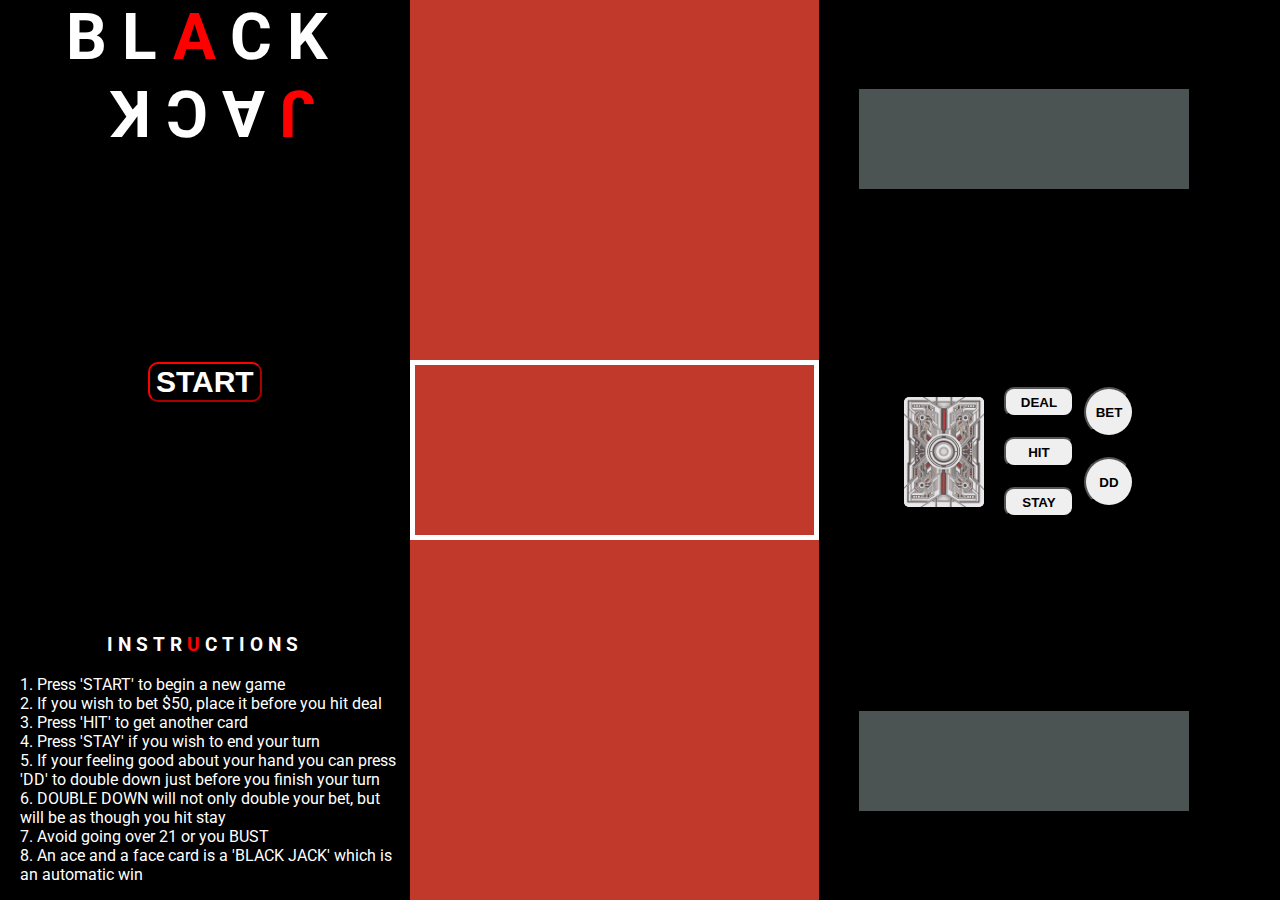
<file: projects/blackjack.html>
<!DOCTYPE html>
<html>
  <head>
    <meta charset="utf-8">
    <title>Black Jack</title>
    <script   src="https://code.jquery.com/jquery-3.1.0.min.js"   integrity="sha256-cCueBR6CsyA4/9szpPfrX3s49M9vUU5BgtiJj06wt/s="   crossorigin="anonymous"></script>
    <link href="https://fonts.googleapis.com/css?family=Roboto" rel="stylesheet">
    <link rel="stylesheet" href="../css/blackjack.css" media="screen" title="no title" charset="utf-8">
    <script src="../js/minified/blackjack.min.js" charset="utf-8"></script>
    <!--Favicon-->
	  <link rel="icon" href="../img/faviconBJ.png" type="image/png" sizes="16x16">
  </head>
  <body>

    <div class="wrapper">

      <div class='section'>

        <div>

          <h1>BL<span>A</span>CK</h1>
          <h1 id="jack"><span>J</span>ACK</h1>

        </div>

        <div>

          <button id="start-button">START</button>

        </div>

        <div>

          <h3>INSTR<span>U</span>CTIONS</h3>

          <p>
            1. Press 'START' to begin a new game <br>2. If you wish to bet  $50, place it before you hit deal
            <br>3. Press 'HIT' to get another card <br>4. Press 'STAY' if you wish to end your turn
            <br>5. If your feeling good about your hand you can press 'DD' to double down just before you
            finish your turn <br>6. DOUBLE DOWN will not only double your bet, but will be as though you hit stay
            <br>7. Avoid going over 21 or you BUST <br>8. An ace and a face card is a 'BLACK JACK' which is an automatic win
          </p>

        </div>

      </div>

      <div class="wrapperTwo">

        <div class='section'>

          <div id='dealer-hand'>

          </div>

          <div id='game-feedback'>

            <!-- <span>WELCOME TO THE GAME OF BLACK JACK</span> -->

          </div>

          <div id='player-hand'>

          </div>

        </div>

        <div class='section'>

            <div id="game-display">

              <!-- <span>GAME DISPLAY</span> -->

            </div>

            <div id="game-controls">

              <div id="deck">
                <div class="deck-card" style='z-index: 1'><img class='deck-card' src="../img/cardback.jpg" alt="card back" /></div>
                <div id="deal-card" class="deck-card" style='z-index: 2'><img class='deck-card' src="../img/cardback.jpg" alt="card back" /></div>
              </div>

              <div id='play-buttons'>

                <button id="deal" type="button">DEAL</button>
                <button id="hit" type="button">HIT</button>
                <button id="stay" type="button">STAY</button>

              </div>

              <div id="bet-buttons">

                <button id="bet" type="button">BET</button>
                <button id="dd" type="button">DD</button>

              </div>

            </div>

            <div id="bank-display">

              <!-- <span>BANK DISPLAY</span> -->

            </div>

          </div>

        </div>

    </div>

  </body>
</html>
</file>
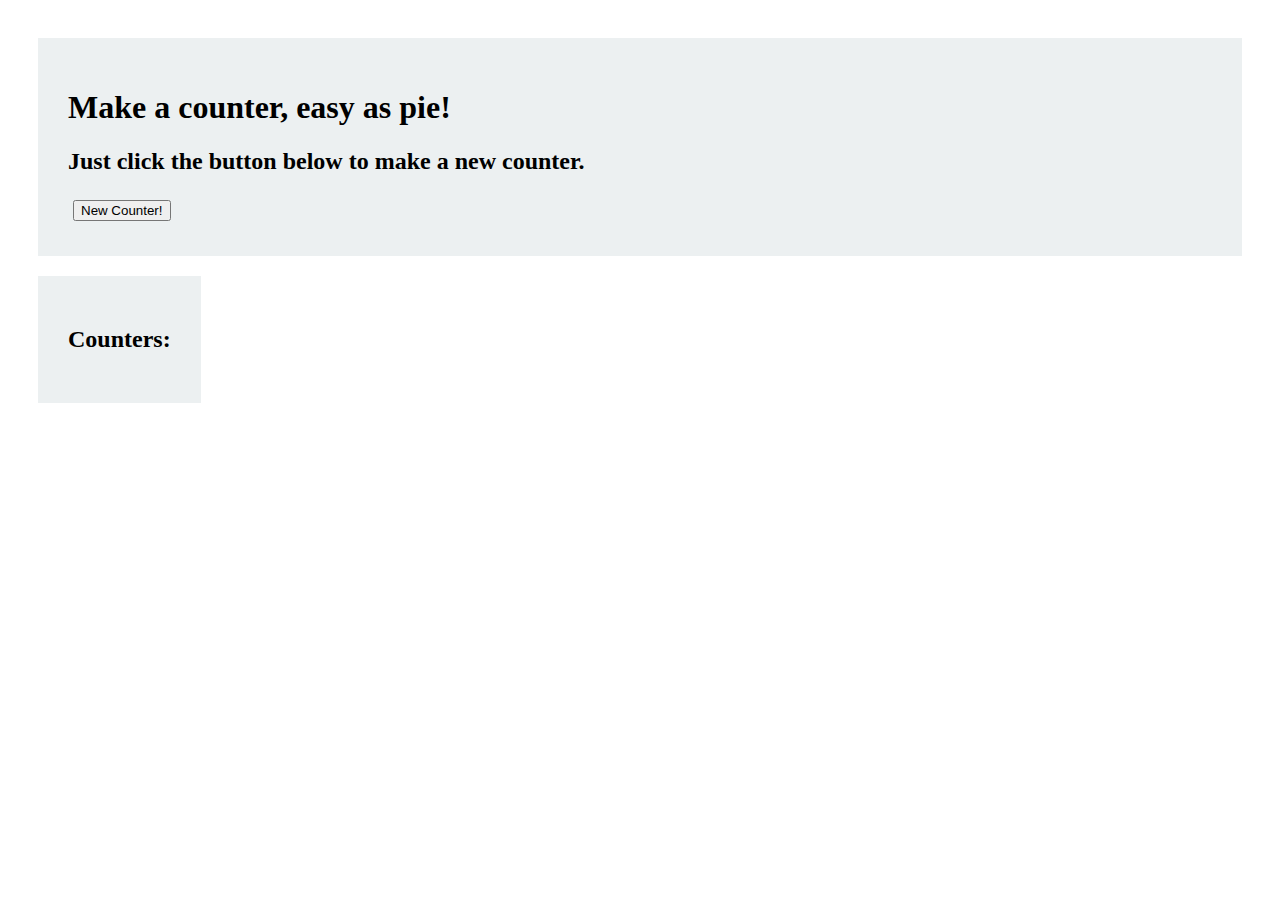
<file: projects/counter.html>
<!--
General Assembly, WDI (Web Development Immersive) Remote, Cohort 02 (R2D2)
Copyright (C) 2016 Matt Brendzel under the GNU General Public License.
See LICENSE for details.
-->

<!--Updated JS and jQuery and CSS by Eric Stermer-->


<!DOCTYPE html>
<html>
  <head>
    <meta charset="utf-8">
    <title>Counter Factory</title>
    <link rel="stylesheet" href="../css/counter.css">
    <script src="https://code.jquery.com/jquery-3.1.0.min.js" integrity="sha256-cCueBR6CsyA4/9szpPfrX3s49M9vUU5BgtiJj06wt/s=" crossorigin="anonymous"></script>
    <script src='../js/minified/counter.min.js'></script>
  </head>
  <body>
    <div class='component'>
      <h1> Make a counter, easy as pie! </h1>
      <h2> Just click the button below to make a new counter. </h2>
      <button id='new-counter'>New Counter!</button>
    </div>
    <main class='component'>
      <h2> Counters: </h2>
      <div id='counter-list'>
      </div>
    </main>
  </body>
</html>
</file>
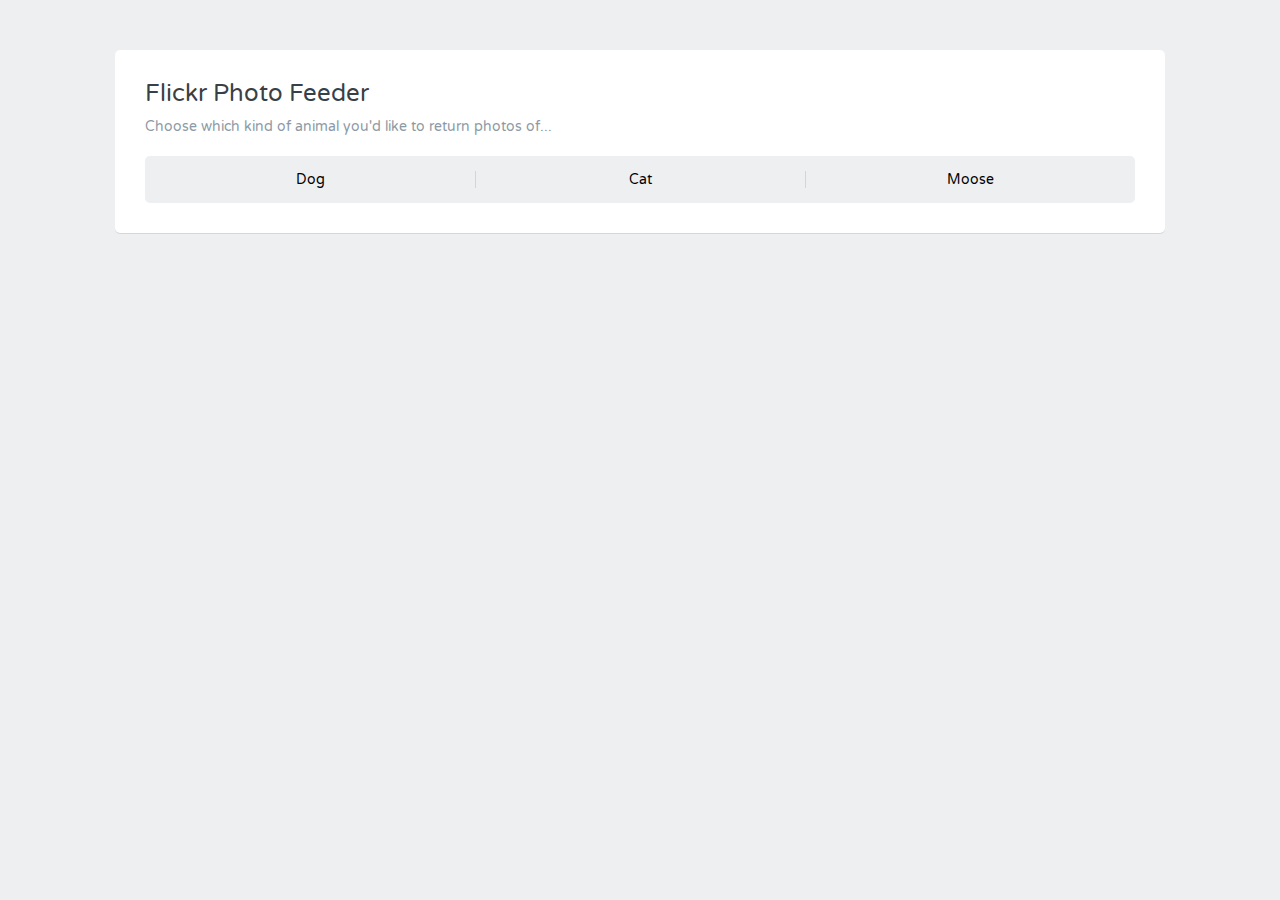
<file: projects/flikr.html>
<!DOCTYPE html>
<html>
<head>
  <meta charset="utf-8">
  <title>AJAX Flickr Photo Feeder</title>
  <link href='http://fonts.googleapis.com/css?family=Varela+Round' rel='stylesheet' type='text/css'>
  <link rel="stylesheet" href="../css/flikr.css">
  <script src="http://code.jquery.com/jquery-1.11.0.min.js"></script>
  <script src="../js/minified/flikr.min.js"></script>

</head>
<body>
  <div class="grid-container centered">
    <div class="grid-100">
      <div class="contained">
        <div class="grid-100">
          <div class="heading">
            <h1>Flickr Photo Feeder</h1>
            <p>Choose which kind of animal you'd like to return photos of...</p>
          </div>
          <ul class="filter-select">
            <li><button id="dog">Dog</button></li>
            <li><button id="cat">Cat</button></li>
            <li><button id="moose">Moose</button></li>
          </ul>
        </div>

        <div id="photos">

        </div>
      </div>
    </div>
  </div>
</body>
</html>
</file>
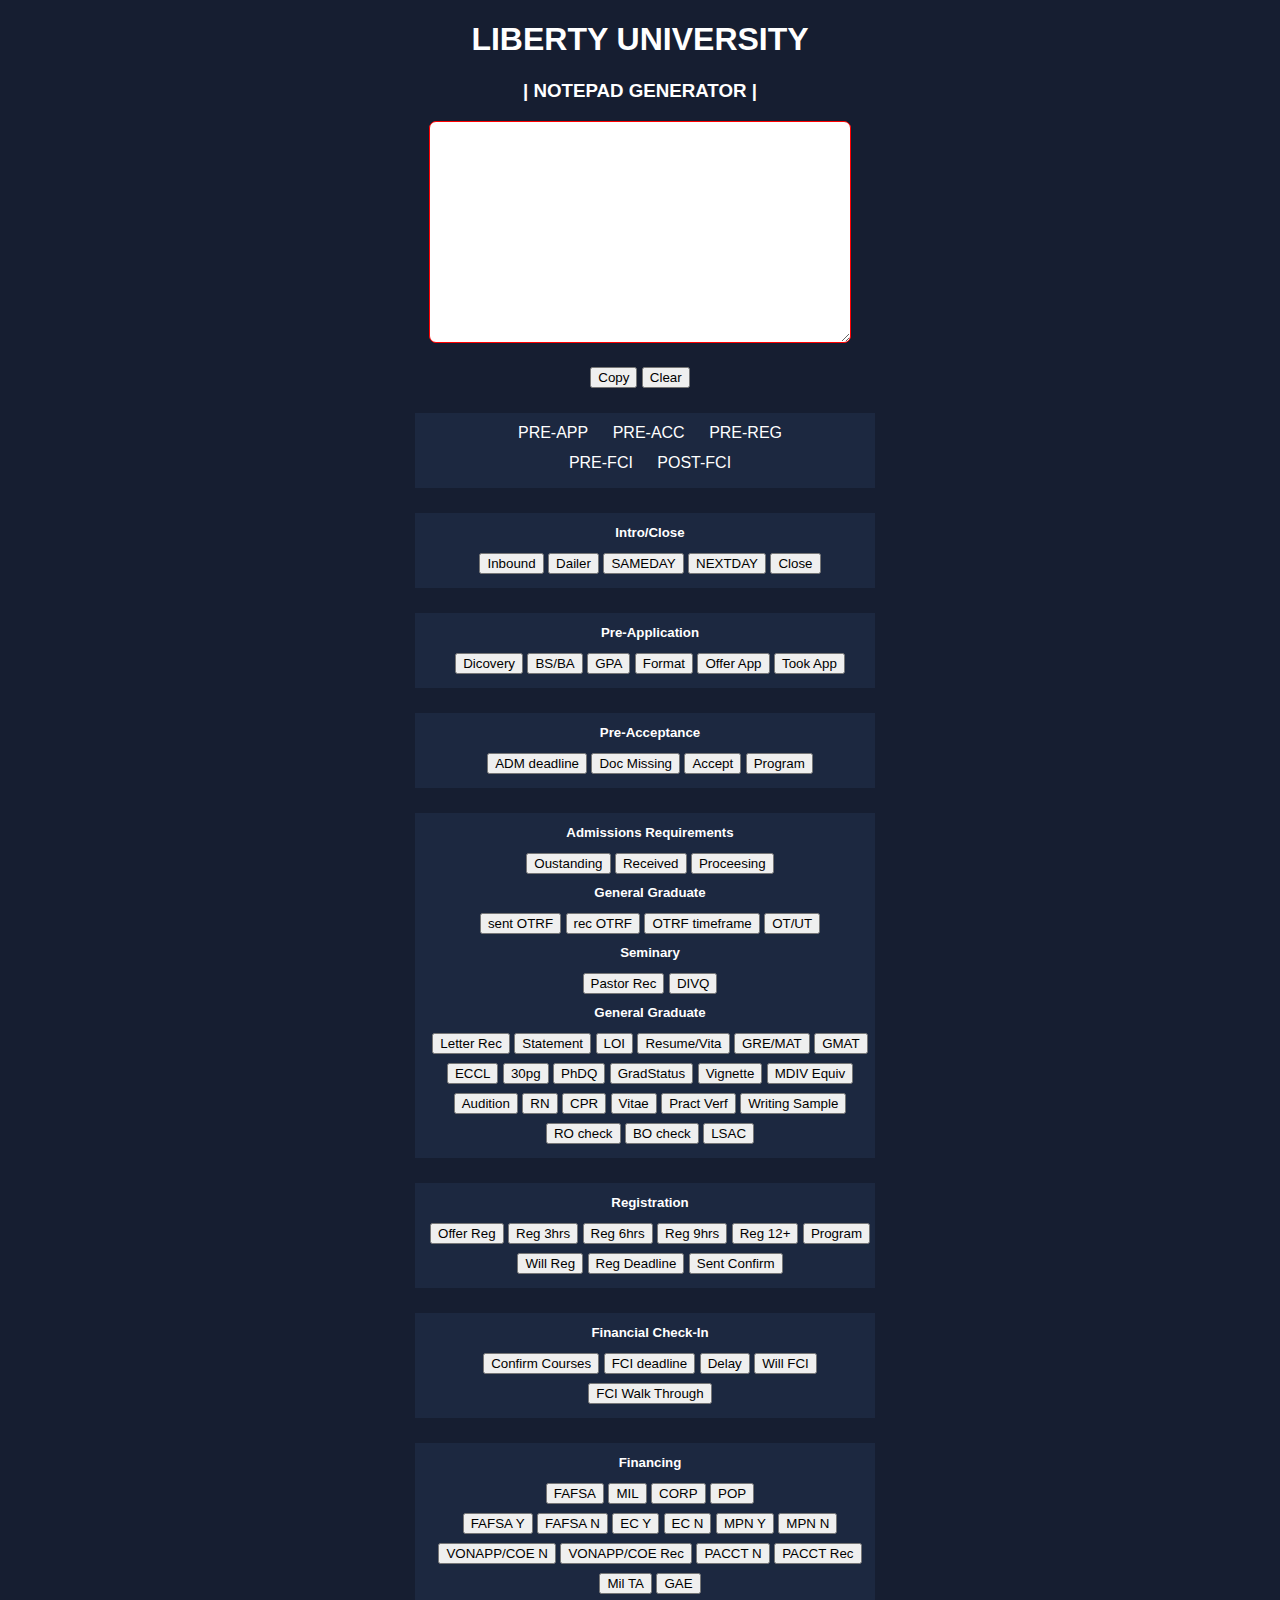
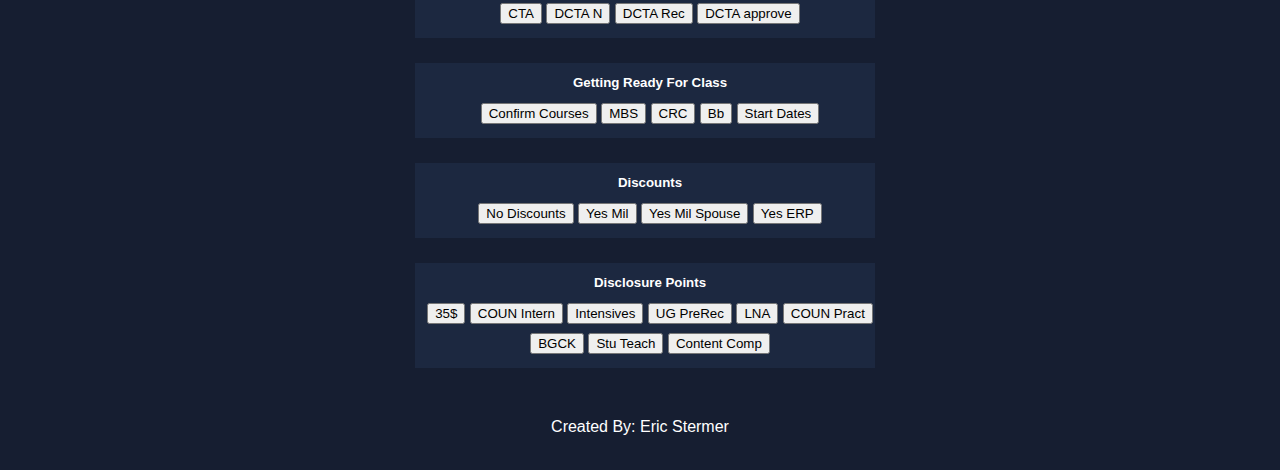
<file: projects/libertygen.html>
<!DOCTYPE html>
<html>
<head>
	<title>LU NotePad Gen</title>
	<link rel="stylesheet" type="text/css" href="../css/libertygen.css">
	<script   src="https://code.jquery.com/jquery-3.1.0.min.js"
	integrity="sha256-cCueBR6CsyA4/9szpPfrX3s49M9vUU5BgtiJj06wt/s="
	crossorigin="anonymous"></script>
</head>
<body>

<!--MUST OPEN IN INTERNET EXPLORER-->

<div id="wrapper">

  <div id="title">
    <h1>LIBERTY UNIVERSITY</h1>
    <h3>| NOTEPAD GENERATOR |</h3>
  </div>

  <textarea type="text" id="display"></textarea>

  <div id="controls">
    <button id="copy">Copy</button>
    <button id="clear">Clear</button>
  </div>

  <div class="campaign">
    <ul>
      <li class="preapp">PRE-APP</li>
      <li class="preacc">PRE-ACC</li>
      <li class="prereg">PRE-REG</li><br>
      <li class="prefci">PRE-FCI</li>
      <li class="postfci">POST-FCI</li>
    </ul>
  </div>
  <div class="campaign" id="intro">
    <h5>Intro/Close</h5>
    <button class="button" value="Stu called//">Inbound</button>
    <button class="button" value="cs on dailer//">Dailer</button>
    <button class="button" value="SAMEDAY CALL//">SAMEDAY</button>
    <button class="button" value="NEXTDAY CALL//">NEXTDAY</button>
    <button class="button" value="recapped and closed">Close</button>
  </div>

  <div class="campaign" id="app">
    <h5>Pre-Application</h5>
    <button class="button" value="discovery questions//">Dicovery</button>
    <button class="button" value="confirmed has BS/BA//">BS/BA</button>
    <button class="button" value="confirmed meets GPA req//">GPA</button>
    <button class="button" value="online 8 week format//">Format</button>
    <button class="button" value="offered app//">Offer App</button>
    <button class="button" value="took application//">Took App</button>
  </div>

  <div class="campaign" id="acc">
    <h5>Pre-Acceptance</h5>
    <button class="button" value="covered admissions deadline//">ADM deadline</button>
    <button class="button" value="adm outstanding//"> Doc Missing</button>
    <button class="button prereg" value="got student accepted//">Accept</button>
    <button class="button" value="confirmed program//">Program</button>
  </div>

  <div class="campaign" id="admreqs">
    <h5>Admissions Requirements</h5>

      <button class="button" value="adm docs outstanding">Oustanding</button>
      <button class="button" value="received">Received</button>
      <button class="button" value="Processing">Proceesing</button>

    <h5>General Graduate</h5>
    <button class="button" value="sent stu OTRF//">sent OTRF</button>
    <button class="button" value="received OTRF//">rec OTRF</button>
    <button class="button" value="3-5 week OTRF timeframe//">OTRF timeframe</button>
    <button class="button" value="needs OT/UT//">OT/UT</button>
    <h5>Seminary</h5>
    <button class="button" value="needs pastor rec//">Pastor Rec</button>
    <button class="button" value="needs divq//">DIVQ</button>
    <h5>General Graduate</h5>
    <button class="button" value="needs letter recs//">Letter Rec</button>
    <button class="button" value="needs statement of purpose//">Statement</button>
    <button class="button" value="needs an LOI//">LOI</button>
    <button class="button" value="needs a resume/vita//">Resume/Vita</button>
    <button class="button" value="needs GRE/MAT">GRE/MAT</button>
    <button class="button" value="needs GMAT//">GMAT</button>
    <button class="button" value="needs eccl endrosement//">ECCL</button>
    <button class="button" value="needs a 30pg writing sameple//">30pg</button>
    <button class="button" value="needs a PHD questionnaire//">PhDQ</button>
    <button class="button" value="needs grad status record//">GradStatus</button>
    <button class="button" value="needs vignette responses//">Vignette</button>
    <button class="button" value="needs MDIV equivalent//">MDIV Equiv</button>
    <button class="button" value="needs audition tape//">Audition</button>
    <button class="button" value="needs RN license//">RN</button>
    <button class="button" value="needs CPR certification//">CPR</button>
    <button class="button" value="needs curriculum vitae//">Vitae</button>
    <button class="button" value="needs practicum verification form//">Pract Verf</button>
    <button class="button" value="needs writing sample//">Writing Sample</button>
    <button class="button" value="RO checklist//">RO check</button>
    <button class="button" value="BUSI office checklist//">BO check</button>
    <button class="button" value="needs LSAC requirements//">LSAC</button>
  </div>

  <div class="campaign" id="reg">
    <h5>Registration</h5>
    <button class="button" value="offered registration//">Offer Reg</button>
    <button class="button prefci postfci" value="took registration 3 hrs//">Reg 3hrs</button>
    <button class="button prefci postfci" value="took registration 6 hrs//">Reg 6hrs</button>
    <button class="button prefci postfci" value="took registration 9 hrs//">Reg 9hrs</button>
    <button class="button prefci postfci" value="took registration 12+ hrs//">Reg 12+</button>
    <button class="button" value="confirmed program//">Program</button>
    <button class="button" value="will register//">Will Reg</button>
    <button class="button" value="cov registration deadline//">Reg Deadline</button>
    <button class="button" value="sent confirmation e-mail//">Sent Confirm</button>
  </div>

  <div class="campaign" id="fci">
    <h5>Financial Check-In</h5>
    <button class="button" value="confirmed courses and dates//">Confirm Courses</button>
    <button class="button" value="FCI deadline//">FCI deadline</button>
    <button class="button" value="FA delay//">Delay</button>
    <button class="button" value="Will FCI//">Will FCI</button>
    <button class="button postfci" value="walked through FCI//">FCI Walk Through</button>
  </div>

  <div class="campaign" id="fa">
    <h5>Financing</h5>
    <button class="button" id="fafsa">FAFSA</button>
    <button class="button" id="milpay">MIL</button>
    <button class="button" id="cta">CORP</button>
    <button class="button" value="stu is paying out of pocket//">POP</button> <br>
    <span id="yfafsa">
      <button class="button" value="completed fafsa//">FAFSA Y</button>
      <button class="button" value="fafsa not complete//">FAFSA N</button>
      <button class="button" value="completed ec//">EC Y</button>
      <button class="button" value="ec not complete//">EC N</button>
      <button class="button" value="completed mpn//">MPN Y</button>
      <button class="button" value="mpn not completed//">MPN N</button>
    </span><br>
    <span id="ymilpay">
      <button class="button" value="needs VONAPP or COE//">VONAPP/COE N</button>
      <button class="button" value="VONAPP or COE received//">VONAPP/COE Rec</button>
      <button class="button" value="needs PACCT//">PACCT N</button>
      <button class="button" value="PACCT received//">PACCT Rec</button>
      <button class="button" value="using Mil TA//">Mil TA</button>
      <button class="button" value="using GAE//">GAE</button>
    </span><br>
    <span id="ycta">
      <button class="button" value="using Corp TA//">CTA</button>
      <button class="button" value="using DCTA//">DCTA N</button>
      <button class="button" value="DCTA application received//">DCTA Rec</button>
      <button class="button" value="DCTA approved//">DCTA approve</button>
    </span>
  </div>

  <div class="campaign" id="post">
    <h5>Getting Ready For Class</h5>
    <button class="button" value="confirmed courses and dates//">Confirm Courses</button>
    <button class="button" value="covered MBS and books//">MBS</button>
    <button class="button" value="covered CRC//">CRC</button>
    <button class="button" value="blackboard available week before class starts//">Bb</button>
    <button class="button" value="start dates//">Start Dates</button>
  </div>

  <div class="campaign" id="disc">
    <h5>Discounts</h5>
    <button class="button" value="no mil/ no dod/ no spouse/ no erp//">No Discounts</button>
    <button class="button" value="Yes Mil/ need DL and LES/DD214//">Yes Mil</button>
    <button class="button" value="yes mil spouse/ need DL's/ marraige cert/ DD214 or LES//">Yes Mil Spouse</button>
    <button class="button" value="Yes ERP/ need letter or ID//">Yes ERP</button>
  </div>

  <div class="campaign" id="points">
    <h5>Disclosure Points</h5>
    <button class="button" value="35$ busi fee//">35$</button>
    <button class="button" value="600 hr internship"> COUN Intern</button>
    <button class="button" value="covered intensives//">Intensives</button>
    <button class="button" value="ug prereqs//">UG PreRec</button>
    <button class="button" value="lna//">LNA</button>
    <button class="button" value="100hr practicum//">COUN Pract</button>
    <button class="button" value="background check//">BGCK</button>
    <button class="button" value="student teaching covered//">Stu Teach</button>
    <button class="button" value="content comps covered//">Content Comp</button>
  </div>

  <span id="footer">
    <p>Created By: Eric Stermer</p>
  </span>

</div>

<script async type="text/javascript" src="../js/minified/libertygen.min.js"></script>
</body>
</html>
</file>
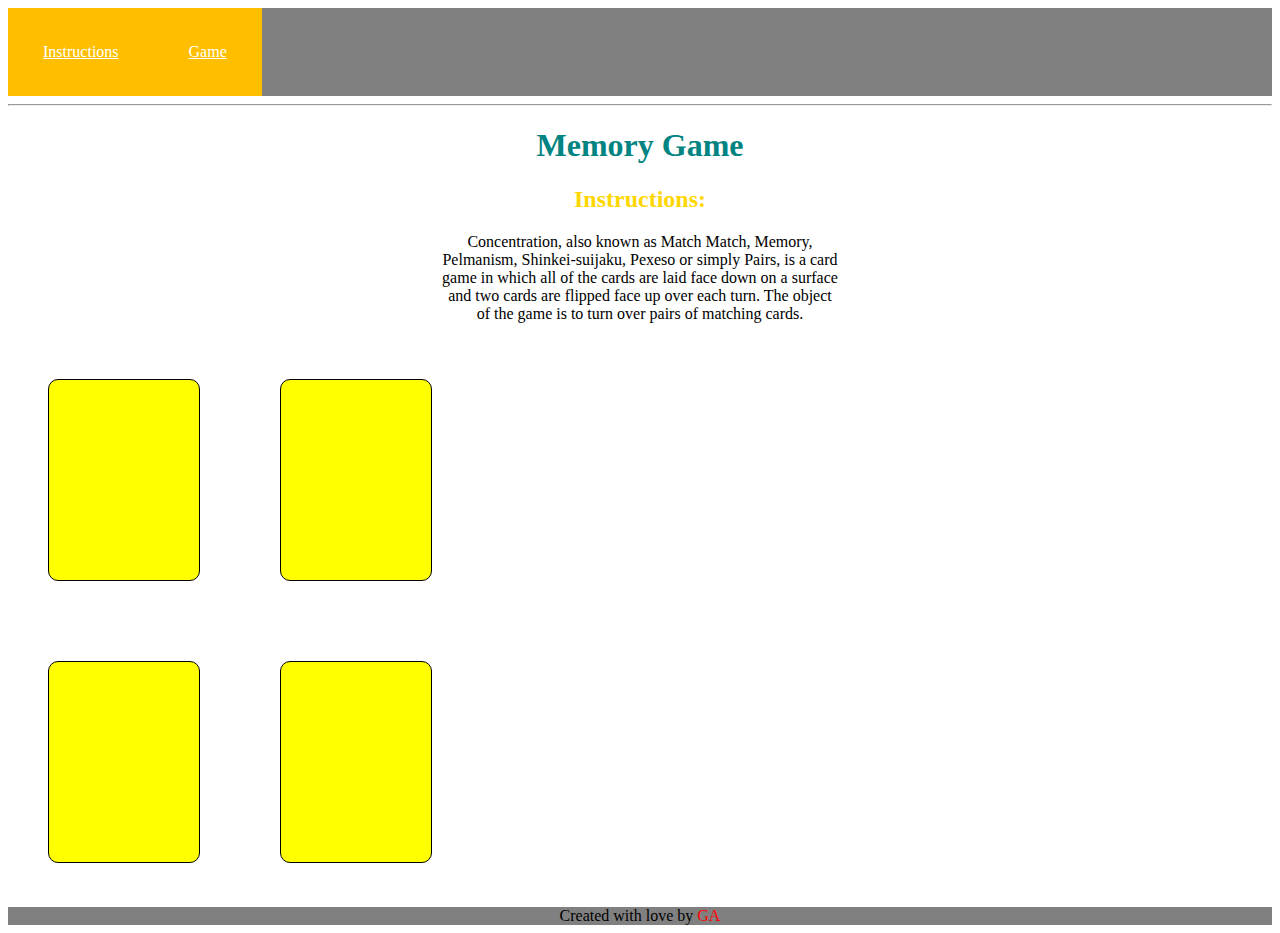
<file: projects/memgame.html>
<!DOCTYPE html>
<html>
<head>
	<title>Memory Game</title>
	<link rel="stylesheet" type="text/css" href="../css/memgame.css">
</head>
<body>

<nav class="clearfix">
	<a href="#">Instructions</a>
	<a href="#">Game</a>
</nav>

<hr>

<div id="header">
	<h1>Memory Game</h1>

	<h2>Instructions:</h2>

	<p>Concentration, also known as Match Match, Memory, Pelmanism, Shinkei-suijaku, Pexeso or simply Pairs, is a card game in which all of the cards are laid face down on a surface and two cards are flipped face up over each turn. The object of the game is to turn over pairs of matching cards.</p>

</div>

<div id="body" class="clearfix">
	<div id="game-board" class="board"></div>
</div>

<footer>Created with love by <span class="name">GA</span></footer>

<script async type="text/javascript" src="../js/minified/memgame.min.js"></script>
</body>
</html>
</file>
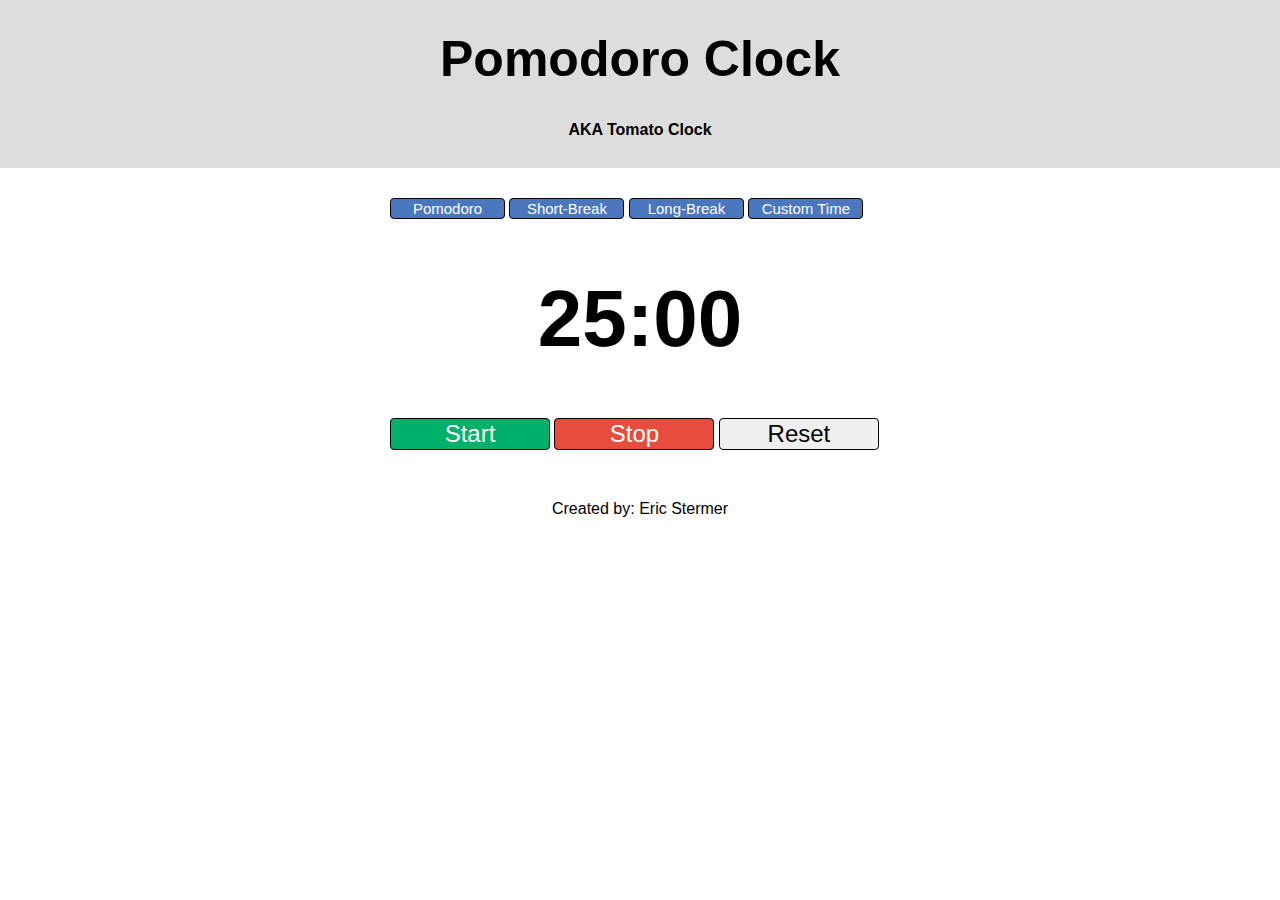
<file: projects/pomodoro.html>
<!DOCTYPE html>
<html>
  <head>
    <title>Pomodoro Clock</title>
    <link rel="stylesheet" href="../css/pomodoro.css" media="screen" title="no title" charset="utf-8">
    <script src="../js/minified/pomodoro.min.js" charset="utf-8"></script>
  </head>
  <body>

    <header>
      <h1 id="title">Pomodoro Clock</h1>
      <h4>AKA Tomato Clock</h4>
    </header>

    <div id="section">
      <div id="clock-type">
        <button class="clock-type">Pomodoro</button>
        <button class="clock-type">Short-Break</button>
        <button class="clock-type">Long-Break</button>
        <button class="clock-type">Custom Time</button>
      </div>

      <div id="timer">
        <h1 val="pomodoro"><span id="minutes">25</span>:<span id="seconds">00</span></h1></h1>
      </div>

      <div id="buttons">
        <button id="start">Start</button>
        <button id="stop">Stop</button>
        <button id="reset">Reset</button>
      </div>
    </div>

    <footer>
      <p> Created by: Eric Stermer</p>
    </footer>


  </body>
</html>
</file>
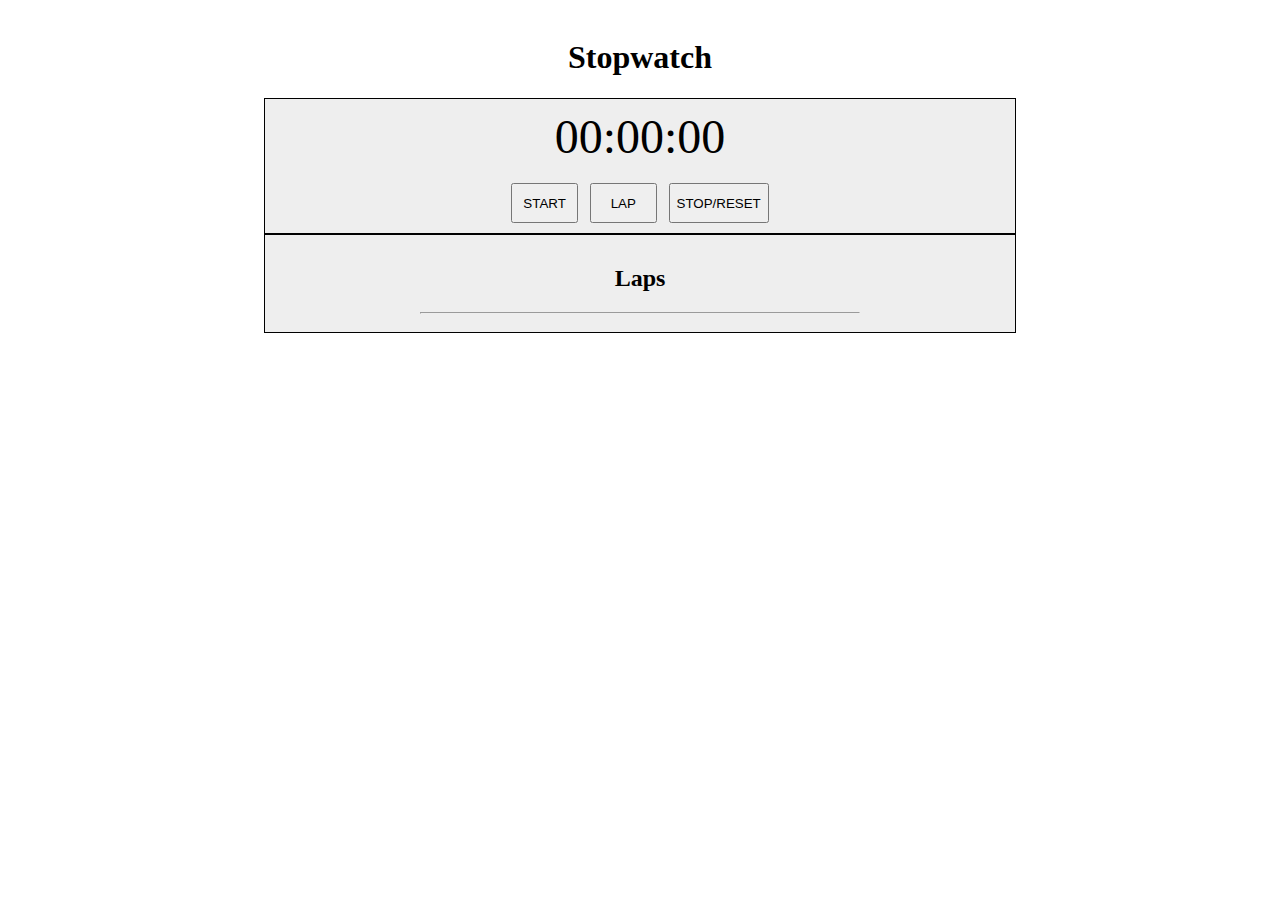
<file: projects/stopwatch.html>
<!--
General Assembly, WDI (Web Development Immersive) Remote, Cohort 02 (R2D2)
Copyright (C) 2016 Matt Brendzel under the GNU General Public License.
See LICENSE for details.
-->
<!--^^^CREDIT for HTML and CSS and basic JS layout-->

<!DOCTYPE html>
<html>
  <head>
    <meta charset="utf-8">
    <title>Stopwatch</title>
    <link rel="stylesheet" href="../css/stopwatch.css">
    <script src='../js/minified/stopwatch.min.js'></script>
  </head>
  <body>
    <h1> Stopwatch </h1>
    <main>
      <section id='time-display'>
        <span id='mins'>00</span>:<span id='secs'>00</span>:<span id='millisecs'>00</span>
      </section>
      <section>
        <button id='start'>START</button>
        <button id='lap'>LAP</button>
        <button id='stop'>STOP/RESET</button>
      </section>
    </main>
    <aside>
      <h2>Laps</h2>
      <hr>
      <ol id="lap-list">
      </ol>
    </aside>
  </body>
</html>
</file>
<file: css/blackjack.css>
/*Style Sheet for BlackJack-GA Unit 1 Project*/
/*Created by Eric Stermer*/
body {
  margin: 0 !important;
  padding: 0 !important;
  background-color: black;
  color: white;
  font-family: 'Roboto', sans-serif;
}

/********RESPONSIVE SECTIONS***********/

@media screen and (min-width: 1100px){
  .wrapper {
    display: -webkit-flex;
    display: flex;
    margin: 0 !important;
    padding: 0 !important;
  }

  .wrapperTwo {
    display: -webkit-flex;
    display: flex;
    margin: 0 !important;
    padding: 0 !important;
  }

  .section:nth-of-type(1) {
    display: flex;
    flex-flow: column;
    justify-content: space-between;
  }

  .wrapperTwo > .section:nth-of-type(2) {
    display: flex;
    flex-flow: column wrap;
    justify-content: space-around;
  }

  p {
    text-align: left;
    padding-left: 20px;
    padding-right: 20px;
    width: 30vw;
  }

}

@media screen and (max-width: 1100px){
  .section:nth-of-type(1) {
    width: 100vmax;
    margin: 0 auto;
    display: flex;
    flex-direction: column;
    justify-content: center;
  }
  .section > div:nth-of-type(1) > h1{/*Title*/
    font-size: 80px;
  }
  .section > div {
    margin:20px;
  }

  .wrapperTwo {
    display: -webkit-flex;
    display: flex;
    margin: 0 !important;
    padding: 0 !important;
  }

  .wrapperTwo > .section {
    width: 50vmax;
  }

  .wrapperTwo > .section:nth-of-type(2) {
    display: flex;
    flex-flow: column ;
    justify-content: space-around;
  }

  p {
    margin: 0 auto;
    text-align: left;
    padding-left: 20px;
    padding-right: 20px;
    width: 50vw;
  }

}
/***************************************************/

.section {
  display: block;
  text-align: center;
  height: 100vh;
  width: 32vw;
}

/***********HEADER/TITLE and INSTRUCTIONS*************/
h1 {
  font-size: 5vmax;
  margin: 0;
  letter-spacing: 15px;
}
h1 > span, h3 > span {
  color: red;
}

#jack {
  -ms-transform: rotate(180deg); /* IE 9 */
  -webkit-transform: rotate(180deg); /* Chrome, Safari, Opera */
  transform: rotate(180deg);
}

h3 {
  margin-top: 20px;
  letter-spacing: 5px;
  font-weight: bold;
}


/************************************/

/***************Buttons*****************/

#play-buttons > button, #start-button {
  border-radius: 10px;
  font-weight: bold;
}

#start-button {
  background-color: black;
  color: white;
  font-size: 30px;
  border-color: red;

}
#play-buttons, #bet-buttons {
  height: 165px;
  width: 60px;
}

#play-buttons > button, #bet-buttons > button {
  display: block;
}

#bet-buttons > button {
  border-radius: 100%;
  height: 50px;
  width: 50px;
  font-weight: bold;
  margin: 20px;
}

#play-buttons > button {
  width: 70px;
  height: 30px;
  margin-top: 20px;
}

/***************************************/

/************GAME CONTROLS AND DISPLAY************/

#game-display, #bank-display {
  background-color: rgba(149,165,166, .5);
  width: 25vmax;
  height: 7vmax;
  padding: 5px;
  line-height: 7vmax;
  margin: 0 auto;
}
#game-display > span, #bank-display > span {
  display: inline-block;
  vertical-align: middle;
  line-height: normal;
}

#game-controls{
  display: flex;
  justify-content: center;
}

#deck, .card, .deck-card {
  height: 110px;
  width: 80px;
  border-radius:5px;
}

.card {
  -webkit-box-shadow: 0px 0px 15px -2px rgba(0,0,0,0.75);
  -moz-box-shadow: 0px 0px 15px -2px rgba(0,0,0,0.75);
  box-shadow: 0px 0px 15px -2px rgba(0,0,0,0.75);
}

#deck {
  margin-top: 30px;
  position: relative;
}

.deck-card {
  top: 0px;
  left: -10px;
  position: absolute;
}

#bank-display {
  display: flex;
  position: relative;
  justify-content: center;
  align-items: center;
  font-size: 50px;
}

/*************************************************/

/*****************USER and DEALER HANDS**************/

#dealer-hand, #player-hand {
  display: flex;
  justify-content: center;
  align-items: center;
}

#dealer-hand > div, #player-hand > div {
  margin: 2px;
}

#dealer-hand, #player-hand, #game-feedback {
  margin: 0;
  width: 100%;
  height: 40%;
  background-color: #c0392b;
}

#game-feedback {
  height: 19%;
  width: 97.6%;
  line-height: 100px;
  border: 5px solid white;
}
#game-feedback > span {
  display: inline-block;
  vertical-align: middle;
  line-height: normal;
  font-weight: bolder;
  font-size: 20px;

}

/****************************************************/

/******CSS ANIMATION OF CARDS BEING SHUFFLED*********/
/****need to add and remove class for these on the card***/

.deal-card-player {
  animation-name: dealPlayer;
  animation-timing-function: linear;
  animation-duration: .4s;
}

.deal-card-dealer {
  animation-name: dealDealer;
  animation-timing-function: linear;
  animation-duration: .4s;
}

.begin-flip-card {
  animation-name: beginFlip;
  animation-timing-function: linear;
  animation-duration: .4s;
}

.end-flip-card {
  animation-name: endFlip;
  animation-timing-function: linear;
  animation-duration: .4s;
}

@keyframes beginFlip {
  0% {-webkit-transform: rotateY(0deg); transform: rotateY(0deg);}
  35% {-webkit-transform: rotateY(90deg); transform: rotateY(90deg);}
  100% {-webkit-transform: rotateY(90deg); transform: rotateY(90deg);}
}

@keyframes endFlip {
  0% {-webkit-transform: rotateY(90deg); transform: rotateY(90deg);}
  35% {-webkit-transform: rotateY(90deg); transform: rotateY(90deg);}
  100% {-webkit-transform: rotateY(180deg); transform: rotateY(180deg);}
}

/*need to move down and left*/
@keyframes dealPlayer {
  0% {top: 0px; left: -10px;}
  100% {top: 200px; left: -350px; -webkit-transform: rotate(380deg)}/*return back to starting position instantly*/
}

/*needs to move up and left*/
@keyframes dealDealer {
  0% {top: 0px; left: -10px;}
  100% {top: -200px; left: -350px; -webkit-transform: rotate(380deg)}/*return back to starting position instantly*
}

/****************************************************/
</file>
<file: css/counter.css>
/*
General Assembly, WDI (Web Development Immersive) Remote, Cohort 02 (R2D2)
Copyright (C) 2016 Matt Brendzel under the GNU General Public License.
See LICENSE for details.
*/

body {
  padding: 20px;
}

.component {
  padding: 30px;
  background-color: #ecf0f1;
  margin: 10px;
}

main {
  width: auto;
  float: left;
}

.counter {
  border: black solid 1px;
  margin: 1px;
  text-align: center;
  background-color: #34495e;
  width: 150px;
  float: left;
  color: white;
  border-radius: 5px;
}
button{
  margin: 5px;
}
</file>
<file: css/flikr.css>
@charset "UTF-8";
.clear {
  clear: both;
  display: block;
  overflow: hidden;
  visibility: hidden;
  width: 0;
  height: 0;
}

.grid-container:before, .clearfix:before,
.grid-container:after,
.clearfix:after {
  content: ".";
  display: block;
  overflow: hidden;
  visibility: hidden;
  font-size: 0;
  line-height: 0;
  width: 0;
  height: 0;
}

.grid-container:after, .clearfix:after {
  clear: both;
}


.grid-container {
  max-width: 1080px;
  position: relative;
}

.grid-5, .mobile-grid-5, .grid-10, .mobile-grid-10, .grid-15, .mobile-grid-15, .grid-20, .mobile-grid-20, .grid-25, .mobile-grid-25, .grid-30, .mobile-grid-30, .grid-35, .mobile-grid-35, .grid-40, .mobile-grid-40, .grid-45, .mobile-grid-45, .grid-50, .mobile-grid-50, .grid-55, .mobile-grid-55, .grid-60, .mobile-grid-60, .grid-65, .mobile-grid-65, .grid-70, .mobile-grid-70, .grid-75, .mobile-grid-75, .grid-80, .mobile-grid-80, .grid-85, .mobile-grid-85, .grid-90, .mobile-grid-90, .grid-95, .mobile-grid-95, .grid-100, .mobile-grid-100, .grid-33, .mobile-grid-33, .grid-66, .mobile-grid-66 {
  -webkit-box-sizing: border-box;
  -moz-box-sizing: border-box;
  box-sizing: border-box;
  padding-left: 15px;
  padding-right: 15px;
}


.grid-parent {
  padding-left: 0;
  padding-right: 0;
}

body {
  min-width: 320px;
}

@media screen {
  .clear {
    clear: both;
    display: block;
    overflow: hidden;
    visibility: hidden;
    width: 0;
    height: 0;
  }

  .grid-container:before, .clearfix:before,
  .grid-container:after,
  .clearfix:after {
    content: ".";
    display: block;
    overflow: hidden;
    visibility: hidden;
    font-size: 0;
    line-height: 0;
    width: 0;
    height: 0;
  }

  .grid-container:after, .clearfix:after {
    clear: both;
  }


  .grid-container {
    max-width: 1080px;
    position: relative;
  }

  .grid-5, .mobile-grid-5, .grid-10, .mobile-grid-10, .grid-15, .mobile-grid-15, .grid-20, .mobile-grid-20, .grid-25, .mobile-grid-25, .grid-30, .mobile-grid-30, .grid-35, .mobile-grid-35, .grid-40, .mobile-grid-40, .grid-45, .mobile-grid-45, .grid-50, .mobile-grid-50, .grid-55, .mobile-grid-55, .grid-60, .mobile-grid-60, .grid-65, .mobile-grid-65, .grid-70, .mobile-grid-70, .grid-75, .mobile-grid-75, .grid-80, .mobile-grid-80, .grid-85, .mobile-grid-85, .grid-90, .mobile-grid-90, .grid-95, .mobile-grid-95, .grid-100, .mobile-grid-100, .grid-33, .mobile-grid-33, .grid-66, .mobile-grid-66, .tablet-grid-5, .tablet-grid-10, .tablet-grid-15, .tablet-grid-20, .tablet-grid-25, .tablet-grid-30, .tablet-grid-35, .tablet-grid-40, .tablet-grid-45, .tablet-grid-50, .tablet-grid-55, .tablet-grid-60, .tablet-grid-65, .tablet-grid-70, .tablet-grid-75, .tablet-grid-80, .tablet-grid-85, .tablet-grid-90, .tablet-grid-95, .tablet-grid-100, .tablet-grid-33, .tablet-grid-66 {
    -webkit-box-sizing: border-box;
    -moz-box-sizing: border-box;
    box-sizing: border-box;
    padding-left: 15px;
    padding-right: 15px;
  }
  .grid-parent {
    padding-left: 0;
    padding-right: 0;
  }

  body {
    min-width: 320px;
  }
}
@media screen and (min-width: 1080px) {
  .clear {
    clear: both;
    display: block;
    overflow: hidden;
    visibility: hidden;
    width: 0;
    height: 0;
  }

  .grid-container:before, .grid-100:before, .clearfix:before,
  .grid-container:after,
  .grid-100:after,
  .clearfix:after {
    content: ".";
    display: block;
    overflow: hidden;
    visibility: hidden;
    font-size: 0;
    line-height: 0;
    width: 0;
    height: 0;
  }

  .grid-container:after, .grid-100:after, .clearfix:after {
    clear: both;
  }


  .grid-container {
    max-width: 1080px;
    position: relative;
  }

  .grid-5, .mobile-grid-5, .grid-10, .mobile-grid-10, .grid-15, .mobile-grid-15, .grid-20, .mobile-grid-20, .grid-25, .mobile-grid-25, .grid-30, .mobile-grid-30, .grid-35, .mobile-grid-35, .grid-40, .mobile-grid-40, .grid-45, .mobile-grid-45, .grid-50, .mobile-grid-50, .grid-55, .mobile-grid-55, .grid-60, .mobile-grid-60, .grid-65, .mobile-grid-65, .grid-70, .mobile-grid-70, .grid-75, .mobile-grid-75, .grid-80, .mobile-grid-80, .grid-85, .mobile-grid-85, .grid-90, .mobile-grid-90, .grid-95, .mobile-grid-95, .grid-100, .mobile-grid-100, .grid-33, .mobile-grid-33, .grid-66, .mobile-grid-66 {
    -webkit-box-sizing: border-box;
    -moz-box-sizing: border-box;
    box-sizing: border-box;
    padding-left: 15px;
    padding-right: 15px;
  }


  .grid-parent {
    padding-left: 0;
    padding-right: 0;
  }

  .push-5,
  .pull-5, .push-10,
  .pull-10, .push-15,
  .pull-15, .push-20,
  .pull-20, .push-25,
  .pull-25, .push-30,
  .pull-30, .push-35,
  .pull-35, .push-40,
  .pull-40, .push-45,
  .pull-45, .push-50,
  .pull-50, .push-55,
  .pull-55, .push-60,
  .pull-60, .push-65,
  .pull-65, .push-70,
  .pull-70, .push-75,
  .pull-75, .push-80,
  .pull-80, .push-85,
  .pull-85, .push-90,
  .pull-90, .push-95,
  .pull-95, .push-33,
  .pull-33, .push-66,
  .pull-66 {
    position: relative;
  }

  .hide-on-desktop {
    display: none !important;
  }

  .grid-5 {
    float: left;
    width: 5%;
  }

  .prefix-5 {
    margin-left: 5%;
  }

  .suffix-5 {
    margin-right: 5%;
  }

  .push-5 {
    left: 5%;
  }

  .pull-5 {
    left: -5%;
  }

  .grid-10 {
    float: left;
    width: 10%;
  }

  .prefix-10 {
    margin-left: 10%;
  }

  .suffix-10 {
    margin-right: 10%;
  }

  .push-10 {
    left: 10%;
  }

  .pull-10 {
    left: -10%;
  }

  .grid-15 {
    float: left;
    width: 15%;
  }

  .prefix-15 {
    margin-left: 15%;
  }

  .suffix-15 {
    margin-right: 15%;
  }

  .push-15 {
    left: 15%;
  }

  .pull-15 {
    left: -15%;
  }

  .grid-20 {
    float: left;
    width: 20%;
  }

  .prefix-20 {
    margin-left: 20%;
  }

  .suffix-20 {
    margin-right: 20%;
  }

  .push-20 {
    left: 20%;
  }

  .pull-20 {
    left: -20%;
  }

  .grid-25 {
    float: left;
    width: 25%;
  }

  .prefix-25 {
    margin-left: 25%;
  }

  .suffix-25 {
    margin-right: 25%;
  }

  .push-25 {
    left: 25%;
  }

  .pull-25 {
    left: -25%;
  }

  .grid-30 {
    float: left;
    width: 30%;
  }

  .prefix-30 {
    margin-left: 30%;
  }

  .suffix-30 {
    margin-right: 30%;
  }

  .push-30 {
    left: 30%;
  }

  .pull-30 {
    left: -30%;
  }

  .grid-35 {
    float: left;
    width: 35%;
  }

  .prefix-35 {
    margin-left: 35%;
  }

  .suffix-35 {
    margin-right: 35%;
  }

  .push-35 {
    left: 35%;
  }

  .pull-35 {
    left: -35%;
  }

  .grid-40 {
    float: left;
    width: 40%;
  }

  .prefix-40 {
    margin-left: 40%;
  }

  .suffix-40 {
    margin-right: 40%;
  }

  .push-40 {
    left: 40%;
  }

  .pull-40 {
    left: -40%;
  }

  .grid-45 {
    float: left;
    width: 45%;
  }

  .prefix-45 {
    margin-left: 45%;
  }

  .suffix-45 {
    margin-right: 45%;
  }

  .push-45 {
    left: 45%;
  }

  .pull-45 {
    left: -45%;
  }

  .grid-50 {
    float: left;
    width: 50%;
  }

  .prefix-50 {
    margin-left: 50%;
  }

  .suffix-50 {
    margin-right: 50%;
  }

  .push-50 {
    left: 50%;
  }

  .pull-50 {
    left: -50%;
  }

  .grid-55 {
    float: left;
    width: 55%;
  }

  .prefix-55 {
    margin-left: 55%;
  }

  .suffix-55 {
    margin-right: 55%;
  }

  .push-55 {
    left: 55%;
  }

  .pull-55 {
    left: -55%;
  }

  .grid-60 {
    float: left;
    width: 60%;
  }

  .prefix-60 {
    margin-left: 60%;
  }

  .suffix-60 {
    margin-right: 60%;
  }

  .push-60 {
    left: 60%;
  }

  .pull-60 {
    left: -60%;
  }

  .grid-65 {
    float: left;
    width: 65%;
  }

  .prefix-65 {
    margin-left: 65%;
  }

  .suffix-65 {
    margin-right: 65%;
  }

  .push-65 {
    left: 65%;
  }

  .pull-65 {
    left: -65%;
  }

  .grid-70 {
    float: left;
    width: 70%;
  }

  .prefix-70 {
    margin-left: 70%;
  }

  .suffix-70 {
    margin-right: 70%;
  }

  .push-70 {
    left: 70%;
  }

  .pull-70 {
    left: -70%;
  }

  .grid-75 {
    float: left;
    width: 75%;
  }

  .prefix-75 {
    margin-left: 75%;
  }

  .suffix-75 {
    margin-right: 75%;
  }

  .push-75 {
    left: 75%;
  }

  .pull-75 {
    left: -75%;
  }

  .grid-80 {
    float: left;
    width: 80%;
  }

  .prefix-80 {
    margin-left: 80%;
  }

  .suffix-80 {
    margin-right: 80%;
  }

  .push-80 {
    left: 80%;
  }

  .pull-80 {
    left: -80%;
  }

  .grid-85 {
    float: left;
    width: 85%;
  }

  .prefix-85 {
    margin-left: 85%;
  }

  .suffix-85 {
    margin-right: 85%;
  }

  .push-85 {
    left: 85%;
  }

  .pull-85 {
    left: -85%;
  }

  .grid-90 {
    float: left;
    width: 90%;
  }

  .prefix-90 {
    margin-left: 90%;
  }

  .suffix-90 {
    margin-right: 90%;
  }

  .push-90 {
    left: 90%;
  }

  .pull-90 {
    left: -90%;
  }

  .grid-95 {
    float: left;
    width: 95%;
  }

  .prefix-95 {
    margin-left: 95%;
  }

  .suffix-95 {
    margin-right: 95%;
  }

  .push-95 {
    left: 95%;
  }

  .pull-95 {
    left: -95%;
  }

  .grid-33 {
    float: left;
    width: 33.33333%;
  }

  .prefix-33 {
    margin-left: 33.33333%;
  }

  .suffix-33 {
    margin-right: 33.33333%;
  }

  .push-33 {
    left: 33.33333%;
  }

  .pull-33 {
    left: -33.33333%;
  }

  .grid-66 {
    float: left;
    width: 66.66667%;
  }

  .prefix-66 {
    margin-left: 66.66667%;
  }

  .suffix-66 {
    margin-right: 66.66667%;
  }

  .push-66 {
    left: 66.66667%;
  }

  .pull-66 {
    left: -66.66667%;
  }

  .grid-100 {
    clear: both;
    width: 100%;
  }
}
@media screen and (max-width: 400px) {
  @-ms-viewport {
    width: 320px;
}
}
@media screen and (max-width: 680px) {
  .clear {
    clear: both;
    display: block;
    overflow: hidden;
    visibility: hidden;
    width: 0;
    height: 0;
  }

  .grid-container:before, .mobile-grid-100:before, .clearfix:before,
  .grid-container:after,
  .mobile-grid-100:after,
  .clearfix:after {
    content: ".";
    display: block;
    overflow: hidden;
    visibility: hidden;
    font-size: 0;
    line-height: 0;
    width: 0;
    height: 0;
  }

  .grid-container:after, .mobile-grid-100:after, .clearfix:after {
    clear: both;
  }


  .grid-container {
    max-width: 1080px;
    position: relative;
  }

  .grid-5, .mobile-grid-5, .grid-10, .mobile-grid-10, .grid-15, .mobile-grid-15, .grid-20, .mobile-grid-20, .grid-25, .mobile-grid-25, .grid-30, .mobile-grid-30, .grid-35, .mobile-grid-35, .grid-40, .mobile-grid-40, .grid-45, .mobile-grid-45, .grid-50, .mobile-grid-50, .grid-55, .mobile-grid-55, .grid-60, .mobile-grid-60, .grid-65, .mobile-grid-65, .grid-70, .mobile-grid-70, .grid-75, .mobile-grid-75, .grid-80, .mobile-grid-80, .grid-85, .mobile-grid-85, .grid-90, .mobile-grid-90, .grid-95, .mobile-grid-95, .grid-100, .mobile-grid-100, .grid-33, .mobile-grid-33, .grid-66, .mobile-grid-66 {
    -webkit-box-sizing: border-box;
    -moz-box-sizing: border-box;
    box-sizing: border-box;
    padding-left: 15px;
    padding-right: 15px;

  }
 

  .grid-parent {
    padding-left: 0;
    padding-right: 0;
  }

  .mobile-push-5,
  .mobile-pull-5, .mobile-push-10,
  .mobile-pull-10, .mobile-push-15,
  .mobile-pull-15, .mobile-push-20,
  .mobile-pull-20, .mobile-push-25,
  .mobile-pull-25, .mobile-push-30,
  .mobile-pull-30, .mobile-push-35,
  .mobile-pull-35, .mobile-push-40,
  .mobile-pull-40, .mobile-push-45,
  .mobile-pull-45, .mobile-push-50,
  .mobile-pull-50, .mobile-push-55,
  .mobile-pull-55, .mobile-push-60,
  .mobile-pull-60, .mobile-push-65,
  .mobile-pull-65, .mobile-push-70,
  .mobile-pull-70, .mobile-push-75,
  .mobile-pull-75, .mobile-push-80,
  .mobile-pull-80, .mobile-push-85,
  .mobile-pull-85, .mobile-push-90,
  .mobile-pull-90, .mobile-push-95,
  .mobile-pull-95, .mobile-push-33,
  .mobile-pull-33, .mobile-push-66,
  .mobile-pull-66 {
    position: relative;
  }

  .hide-on-mobile {
    display: none !important;
  }

  .mobile-grid-5 {
    float: left;
    width: 5%;
  }

  .mobile-prefix-5 {
    margin-left: 5%;
  }

  .mobile-suffix-5 {
    margin-right: 5%;
  }

  .mobile-push-5 {
    left: 5%;
  }

  .mobile-pull-5 {
    left: -5%;
  }

  .mobile-grid-10 {
    float: left;
    width: 10%;
  }

  .mobile-prefix-10 {
    margin-left: 10%;
  }

  .mobile-suffix-10 {
    margin-right: 10%;
  }

  .mobile-push-10 {
    left: 10%;
  }

  .mobile-pull-10 {
    left: -10%;
  }

  .mobile-grid-15 {
    float: left;
    width: 15%;
  }

  .mobile-prefix-15 {
    margin-left: 15%;
  }

  .mobile-suffix-15 {
    margin-right: 15%;
  }

  .mobile-push-15 {
    left: 15%;
  }

  .mobile-pull-15 {
    left: -15%;
  }

  .mobile-grid-20 {
    float: left;
    width: 20%;
  }

  .mobile-prefix-20 {
    margin-left: 20%;
  }

  .mobile-suffix-20 {
    margin-right: 20%;
  }

  .mobile-push-20 {
    left: 20%;
  }

  .mobile-pull-20 {
    left: -20%;
  }

  .mobile-grid-25 {
    float: left;
    width: 25%;
  }

  .mobile-prefix-25 {
    margin-left: 25%;
  }

  .mobile-suffix-25 {
    margin-right: 25%;
  }

  .mobile-push-25 {
    left: 25%;
  }

  .mobile-pull-25 {
    left: -25%;
  }

  .mobile-grid-30 {
    float: left;
    width: 30%;
  }

  .mobile-prefix-30 {
    margin-left: 30%;
  }

  .mobile-suffix-30 {
    margin-right: 30%;
  }

  .mobile-push-30 {
    left: 30%;
  }

  .mobile-pull-30 {
    left: -30%;
  }

  .mobile-grid-35 {
    float: left;
    width: 35%;
    
  }

  .mobile-prefix-35 {
    margin-left: 35%;
  }

  .mobile-suffix-35 {
    margin-right: 35%;
  }

  .mobile-push-35 {
    left: 35%;
  }

  .mobile-pull-35 {
    left: -35%;
  }

  .mobile-grid-40 {
    float: left;
    width: 40%;
  }

  .mobile-prefix-40 {
    margin-left: 40%;
  }

  .mobile-suffix-40 {
    margin-right: 40%;
  }

  .mobile-push-40 {
    left: 40%;
  }

  .mobile-pull-40 {
    left: -40%;
  }

  .mobile-grid-45 {
    float: left;
    width: 45%;
  }

  .mobile-prefix-45 {
    margin-left: 45%;
  }

  .mobile-suffix-45 {
    margin-right: 45%;
  }

  .mobile-push-45 {
    left: 45%;
  }

  .mobile-pull-45 {
    left: -45%;
  }

  .mobile-grid-50 {
    float: left;
    width: 50%;
  }

  .mobile-prefix-50 {
    margin-left: 50%;
  }

  .mobile-suffix-50 {
    margin-right: 50%;
  }

  .mobile-push-50 {
    left: 50%;
  }

  .mobile-pull-50 {
    left: -50%;
  }

  .mobile-grid-55 {
    float: left;
    width: 55%;
  }

  .mobile-prefix-55 {
    margin-left: 55%;
  }

  .mobile-suffix-55 {
    margin-right: 55%;
  }

  .mobile-push-55 {
    left: 55%;
  }

  .mobile-pull-55 {
    left: -55%;
  }

  .mobile-grid-60 {
    float: left;
    width: 60%;
  }

  .mobile-prefix-60 {
    margin-left: 60%;
  }

  .mobile-suffix-60 {
    margin-right: 60%;
  }

  .mobile-push-60 {
    left: 60%;
  }

  .mobile-pull-60 {
    left: -60%;
  }

  .mobile-grid-65 {
    float: left;
    width: 65%;
  }

  .mobile-prefix-65 {
    margin-left: 65%;
  }

  .mobile-suffix-65 {
    margin-right: 65%;
  }

  .mobile-push-65 {
    left: 65%;
  }

  .mobile-pull-65 {
    left: -65%;
  }

  .mobile-grid-70 {
    float: left;
    width: 70%;
  }

  .mobile-prefix-70 {
    margin-left: 70%;
  }

  .mobile-suffix-70 {
    margin-right: 70%;
  }

  .mobile-push-70 {
    left: 70%;
  }

  .mobile-pull-70 {
    left: -70%;
  }

  .mobile-grid-75 {
    float: left;
    width: 75%;
  }

  .mobile-prefix-75 {
    margin-left: 75%;
  }

  .mobile-suffix-75 {
    margin-right: 75%;
  }

  .mobile-push-75 {
    left: 75%;
  }

  .mobile-pull-75 {
    left: -75%;
  }

  .mobile-grid-80 {
    float: left;
    width: 80%;
  }

  .mobile-prefix-80 {
    margin-left: 80%;
  }

  .mobile-suffix-80 {
    margin-right: 80%;
  }

  .mobile-push-80 {
    left: 80%;
  }

  .mobile-pull-80 {
    left: -80%;
  }

  .mobile-grid-85 {
    float: left;
    width: 85%;
  }

  .mobile-prefix-85 {
    margin-left: 85%;
  }

  .mobile-suffix-85 {
    margin-right: 85%;
  }

  .mobile-push-85 {
    left: 85%;
  }

  .mobile-pull-85 {
    left: -85%;
  }

  .mobile-grid-90 {
    float: left;
    width: 90%;
  }

  .mobile-prefix-90 {
    margin-left: 90%;
  }

  .mobile-suffix-90 {
    margin-right: 90%;
  }

  .mobile-push-90 {
    left: 90%;
  }

  .mobile-pull-90 {
    left: -90%;
  }

  .mobile-grid-95 {
    float: left;
    width: 95%;
  }

  .mobile-prefix-95 {
    margin-left: 95%;
  }

  .mobile-suffix-95 {
    margin-right: 95%;
  }

  .mobile-push-95 {
    left: 95%;
  }

  .mobile-pull-95 {
    left: -95%;
  }

  .mobile-grid-33 {
    float: left;
    width: 33.33333%;
  }

  .mobile-prefix-33 {
    margin-left: 33.33333%;
  }

  .mobile-suffix-33 {
    margin-right: 33.33333%;
  }

  .mobile-push-33 {
    left: 33.33333%;
  }

  .mobile-pull-33 {
    left: -33.33333%;
  }

  .mobile-grid-66 {
    float: left;
    width: 66.66667%;
  }

  .mobile-prefix-66 {
    margin-left: 66.66667%;
  }

  .mobile-suffix-66 {
    margin-right: 66.66667%;
  }

  .mobile-push-66 {
    left: 66.66667%;
  }

  .mobile-pull-66 {
    left: -66.66667%;
  }

  .mobile-grid-100 {
    clear: both;
    width: 100%;
  }
}
@media screen and (min-width: 680px) and (max-width: 1080px) {
  .clear {
    clear: both;
    display: block;
    overflow: hidden;
    visibility: hidden;
    width: 0;
    height: 0;
  }

  .grid-container:before, .tablet-grid-100:before, .clearfix:before,
  .grid-container:after,
  .tablet-grid-100:after,
  .clearfix:after {
    content: ".";
    display: block;
    overflow: hidden;
    visibility: hidden;
    font-size: 0;
    line-height: 0;
    width: 0;
    height: 0;
  }

  .grid-container:after, .tablet-grid-100:after, .clearfix:after {
    clear: both;
  }



  .grid-container {
    max-width: 1080px;
    position: relative;
  }

  .grid-5, .mobile-grid-5, .grid-10, .mobile-grid-10, .grid-15, .mobile-grid-15, .grid-20, .mobile-grid-20, .grid-25, .mobile-grid-25, .grid-30, .mobile-grid-30, .grid-35, .mobile-grid-35, .grid-40, .mobile-grid-40, .grid-45, .mobile-grid-45, .grid-50, .mobile-grid-50, .grid-55, .mobile-grid-55, .grid-60, .mobile-grid-60, .grid-65, .mobile-grid-65, .grid-70, .mobile-grid-70, .grid-75, .mobile-grid-75, .grid-80, .mobile-grid-80, .grid-85, .mobile-grid-85, .grid-90, .mobile-grid-90, .grid-95, .mobile-grid-95, .grid-100, .mobile-grid-100, .grid-33, .mobile-grid-33, .grid-66, .mobile-grid-66 {
    -webkit-box-sizing: border-box;
    -moz-box-sizing: border-box;
    box-sizing: border-box;
    padding-left: 15px;
    padding-right: 15px;
  }


  .grid-parent {
    padding-left: 0;
    padding-right: 0;
  }

  .tablet-push-5,
  .tablet-pull-5, .tablet-push-10,
  .tablet-pull-10, .tablet-push-15,
  .tablet-pull-15, .tablet-push-20,
  .tablet-pull-20, .tablet-push-25,
  .tablet-pull-25, .tablet-push-30,
  .tablet-pull-30, .tablet-push-35,
  .tablet-pull-35, .tablet-push-40,
  .tablet-pull-40, .tablet-push-45,
  .tablet-pull-45, .tablet-push-50,
  .tablet-pull-50, .tablet-push-55,
  .tablet-pull-55, .tablet-push-60,
  .tablet-pull-60, .tablet-push-65,
  .tablet-pull-65, .tablet-push-70,
  .tablet-pull-70, .tablet-push-75,
  .tablet-pull-75, .tablet-push-80,
  .tablet-pull-80, .tablet-push-85,
  .tablet-pull-85, .tablet-push-90,
  .tablet-pull-90, .tablet-push-95,
  .tablet-pull-95, .tablet-push-33,
  .tablet-pull-33, .tablet-push-66,
  .tablet-pull-66 {
    position: relative;
  }

  .hide-on-tablet {
    display: none !important;
  }

  .tablet-grid-5 {
    float: left;
    width: 5%;
  }

  .tablet-prefix-5 {
    margin-left: 5%;
  }

  .tablet-suffix-5 {
    margin-right: 5%;
  }

  .tablet-push-5 {
    left: 5%;
  }

  .tablet-pull-5 {
    left: -5%;
  }

  .tablet-grid-10 {
    float: left;
    width: 10%;
  }

  .tablet-prefix-10 {
    margin-left: 10%;
  }

  .tablet-suffix-10 {
    margin-right: 10%;
  }

  .tablet-push-10 {
    left: 10%;
  }

  .tablet-pull-10 {
    left: -10%;
  }

  .tablet-grid-15 {
    float: left;
    width: 15%;
  }

  .tablet-prefix-15 {
    margin-left: 15%;
  }

  .tablet-suffix-15 {
    margin-right: 15%;
  }

  .tablet-push-15 {
    left: 15%;
  }

  .tablet-pull-15 {
    left: -15%;
  }

  .tablet-grid-20 {
    float: left;
    width: 20%;
  }

  .tablet-prefix-20 {
    margin-left: 20%;
  }

  .tablet-suffix-20 {
    margin-right: 20%;
  }

  .tablet-push-20 {
    left: 20%;
  }

  .tablet-pull-20 {
    left: -20%;
  }

  .tablet-grid-25 {
    float: left;
    width: 25%;
  }

  .tablet-prefix-25 {
    margin-left: 25%;
  }

  .tablet-suffix-25 {
    margin-right: 25%;
  }

  .tablet-push-25 {
    left: 25%;
  }

  .tablet-pull-25 {
    left: -25%;
  }

  .tablet-grid-30 {
    float: left;
    width: 30%;
  }

  .tablet-prefix-30 {
    margin-left: 30%;
  }

  .tablet-suffix-30 {
    margin-right: 30%;
  }

  .tablet-push-30 {
    left: 30%;
  }

  .tablet-pull-30 {
    left: -30%;
  }

  .tablet-grid-35 {
    float: left;
    width: 35%;
    
  }

  .tablet-prefix-35 {
    margin-left: 35%;
  }

  .tablet-suffix-35 {
    margin-right: 35%;
  }

  .tablet-push-35 {
    left: 35%;
  }

  .tablet-pull-35 {
    left: -35%;
  }

  .tablet-grid-40 {
    float: left;
    width: 40%;
  }

  .tablet-prefix-40 {
    margin-left: 40%;
  }

  .tablet-suffix-40 {
    margin-right: 40%;
  }

  .tablet-push-40 {
    left: 40%;
  }

  .tablet-pull-40 {
    left: -40%;
  }

  .tablet-grid-45 {
    float: left;
    width: 45%;
  }

  .tablet-prefix-45 {
    margin-left: 45%;
  }

  .tablet-suffix-45 {
    margin-right: 45%;
  }

  .tablet-push-45 {
    left: 45%;
  }

  .tablet-pull-45 {
    left: -45%;
  }

  .tablet-grid-50 {
    float: left;
    width: 50%;
  }

  .tablet-prefix-50 {
    margin-left: 50%;
  }

  .tablet-suffix-50 {
    margin-right: 50%;
  }

  .tablet-push-50 {
    left: 50%;
  }

  .tablet-pull-50 {
    left: -50%;
  }

  .tablet-grid-55 {
    float: left;
    width: 55%;
  }

  .tablet-prefix-55 {
    margin-left: 55%;
  }

  .tablet-suffix-55 {
    margin-right: 55%;
  }

  .tablet-push-55 {
    left: 55%;
  }

  .tablet-pull-55 {
    left: -55%;
  }

  .tablet-grid-60 {
    float: left;
    width: 60%;
  }

  .tablet-prefix-60 {
    margin-left: 60%;
  }

  .tablet-suffix-60 {
    margin-right: 60%;
  }

  .tablet-push-60 {
    left: 60%;
  }

  .tablet-pull-60 {
    left: -60%;
  }

  .tablet-grid-65 {
    float: left;
    width: 65%;
  }

  .tablet-prefix-65 {
    margin-left: 65%;
  }

  .tablet-suffix-65 {
    margin-right: 65%;
  }

  .tablet-push-65 {
    left: 65%;
  }

  .tablet-pull-65 {
    left: -65%;
  }

  .tablet-grid-70 {
    float: left;
    width: 70%;
  }

  .tablet-prefix-70 {
    margin-left: 70%;
  }

  .tablet-suffix-70 {
    margin-right: 70%;
  }

  .tablet-push-70 {
    left: 70%;
  }

  .tablet-pull-70 {
    left: -70%;
  }

  .tablet-grid-75 {
    float: left;
    width: 75%;
  }

  .tablet-prefix-75 {
    margin-left: 75%;
  }

  .tablet-suffix-75 {
    margin-right: 75%;
  }

  .tablet-push-75 {
    left: 75%;
  }

  .tablet-pull-75 {
    left: -75%;
  }

  .tablet-grid-80 {
    float: left;
    width: 80%;
  }

  .tablet-prefix-80 {
    margin-left: 80%;
  }

  .tablet-suffix-80 {
    margin-right: 80%;
  }

  .tablet-push-80 {
    left: 80%;
  }

  .tablet-pull-80 {
    left: -80%;
  }

  .tablet-grid-85 {
    float: left;
    width: 85%;
  }

  .tablet-prefix-85 {
    margin-left: 85%;
  }

  .tablet-suffix-85 {
    margin-right: 85%;
  }

  .tablet-push-85 {
    left: 85%;
  }

  .tablet-pull-85 {
    left: -85%;
  }

  .tablet-grid-90 {
    float: left;
    width: 90%;
  }

  .tablet-prefix-90 {
    margin-left: 90%;
  }

  .tablet-suffix-90 {
    margin-right: 90%;
  }

  .tablet-push-90 {
    left: 90%;
  }

  .tablet-pull-90 {
    left: -90%;
  }

  .tablet-grid-95 {
    float: left;
    width: 95%;
  }

  .tablet-prefix-95 {
    margin-left: 95%;
  }

  .tablet-suffix-95 {
    margin-right: 95%;
  }

  .tablet-push-95 {
    left: 95%;
  }

  .tablet-pull-95 {
    left: -95%;
  }

  .tablet-grid-33 {
    float: left;
    width: 33.33333%;
  }

  .tablet-prefix-33 {
    margin-left: 33.33333%;
  }

  .tablet-suffix-33 {
    margin-right: 33.33333%;
  }

  .tablet-push-33 {
    left: 33.33333%;
  }

  .tablet-pull-33 {
    left: -33.33333%;
  }

  .tablet-grid-66 {
    float: left;
    width: 66.66667%;
  }

  .tablet-prefix-66 {
    margin-left: 66.66667%;
  }

  .tablet-suffix-66 {
    margin-right: 66.66667%;
  }

  .tablet-push-66 {
    left: 66.66667%;
  }

  .tablet-pull-66 {
    left: -66.66667%;
  }

  .tablet-grid-100 {
    clear: both;
    width: 100%;
  }
}
.clear {
  clear: both;
  display: block;
  overflow: hidden;
  visibility: hidden;
  width: 0;
  height: 0;
}

.grid-container:before, .clearfix:before,
.grid-container:after,
.clearfix:after {
  content: ".";
  display: block;
  overflow: hidden;
  visibility: hidden;
  font-size: 0;
  line-height: 0;
  width: 0;
  height: 0;
}

.grid-container:after, .clearfix:after {
  clear: both;
}


.grid-container {
  max-width: 1080px;
  position: relative;
}

.grid-5, .mobile-grid-5, .grid-10, .mobile-grid-10, .grid-15, .mobile-grid-15, .grid-20, .mobile-grid-20, .grid-25, .mobile-grid-25, .grid-30, .mobile-grid-30, .grid-35, .mobile-grid-35, .grid-40, .mobile-grid-40, .grid-45, .mobile-grid-45, .grid-50, .mobile-grid-50, .grid-55, .mobile-grid-55, .grid-60, .mobile-grid-60, .grid-65, .mobile-grid-65, .grid-70, .mobile-grid-70, .grid-75, .mobile-grid-75, .grid-80, .mobile-grid-80, .grid-85, .mobile-grid-85, .grid-90, .mobile-grid-90, .grid-95, .mobile-grid-95, .grid-100, .mobile-grid-100, .grid-33, .mobile-grid-33, .grid-66, .mobile-grid-66 {
  -webkit-box-sizing: border-box;
  -moz-box-sizing: border-box;
  box-sizing: border-box;
  padding-left: 15px;
  padding-right: 15px;
}


.grid-parent {
  padding-left: 0;
  padding-right: 0;
}

html, body, div, span, applet, object, iframe,
h1, h2, h3, h4, h5, h6, p, blockquote, pre,
a, abbr, acronym, address, big, cite, code,
del, dfn, em, img, ins, kbd, q, s, samp,
small, strike, strong, sub, sup, tt, var,
b, u, i, center,
dl, dt, dd, ol, ul, li,
fieldset, form, label, legend,
table, caption, tbody, tfoot, thead, tr, th, td,
article, aside, canvas, details, embed,
figure, figcaption, footer, header, hgroup,
menu, nav, output, ruby, section, summary,
time, mark, audio, video {
  margin: 0;
  padding: 0;
  border: 0;
  font: inherit;
  font-size: 100%;
  vertical-align: baseline;
}

html {
  line-height: 1;
}

ol, ul {
  list-style: none;
}

table {
  border-collapse: collapse;
  border-spacing: 0;
}

caption, th, td {
  text-align: left;
  font-weight: normal;
  vertical-align: middle;
}

q, blockquote {
  quotes: none;
}
q:before, q:after, blockquote:before, blockquote:after {
  content: "";
  content: none;
}

a img {
  border: none;
}

article, aside, details, figcaption, figure, footer, header, hgroup, menu, nav, section, summary {
  display: block;
}

body {
  background: #edeff0;
  padding: 50px 0 0;
  font-family: "Varela Round", "Helvetica Neue", Helvetica, Arial, sans-serif;
  font-size: 62.5%;
}

.centered {
  margin: 0 auto;
}

.contained {
  background: white;
  padding: 30px 15px;
  margin-bottom: 30px;
  position: relative;
  overflow: hidden;
  -webkit-border-radius: 5px;
  -moz-border-radius: 5px;
  -ms-border-radius: 5px;
  -o-border-radius: 5px;
  border-radius: 5px;
  -webkit-box-shadow: 0 1px 0 0 rgba(0, 0, 0, 0.1);
  -moz-box-shadow: 0 1px 0 0 rgba(0, 0, 0, 0.1);
  box-shadow: 0 1px 0 0 rgba(0, 0, 0, 0.1);
}

.heading {
  margin-bottom: 20px;
}

h1,
h2 {
  font-size: 2.4em;
  font-weight: 500;
  margin-bottom: 8px;
  color: #384047;
  line-height: 1.2;
}

h2 {
  font-size: 1.8em;
}
aside h2 {
  margin-bottom: 15px;
}

p, label {
  color: #8d9aa5;
  font-size: 1.4em;
  margin-bottom: 15px;
  line-height: 1.4;
}

a {
  color: #3f8abf;
  line-height: 1.4;
  text-decoration: none;
}
a:hover {
  text-decoration: underline;
}

ul li {
  margin: 15px 0 0;
  font-size: 1.6em;
  color: #8d9aa5;
  position: relative;
}

ul.rooms {
  margin-bottom: 30px;
}

ul.rooms li {
  font-size: 1em;
  display: inline-block;
  width: 10%;
  padding: 3px 2px 2px;
  border-radius: 2px;
  margin: 0 3px 3px 3px;
  color: white;
    text-align: center;
}

ul.rooms li.empty {
  background-color: #5fcf80;
}
ul.rooms li.full {
  background-color: #ed5a5a;
}

ul.bulleted {
  margin-bottom: 20px;
}

ul.bulleted li {
  padding-left: 40px;
}
ul.bulleted li:before {
  position: absolute;
  top: 0;
  left: 0;
  color: white;
  font-size: .5em;
  padding: 3px 2px 2px;
  border-radius: 2px;
  text-align:center;
  width: 25px;
}

ul.bulleted .in {
  color: #5A6772;
}
ul.bulleted .in:before {
  content: "IN";
  background-color: #5fcf80;
}
ul.bulleted .out {
  color: #A7B4BF;
}
ul.bulleted .out:before {
  content: "OUT";
  background-color: #ed5a5a;
}
ul.filter-select {
  display: table;
  table-layout: fixed;
  width: 100%;
  background: #edeff0;
  overflow: hidden;
  -webkit-border-radius: 5px;
  -moz-border-radius: 5px;
  -ms-border-radius: 5px;
  -o-border-radius: 5px;
  border-radius: 5px;
}
ul.filter-select li {
  margin: 0;
  padding: 0;
  text-align: center;
  display: table-cell;
}
ul.filter-select li:before {
  display: none;
}
ul.filter-select button {
  width: 100%;
  text-align: center;
  background: none;
  border: none;
  outline: none;
  padding: 15px;
  margin: 0;
  font-family: "Varela Round", "Helvetica Neue", Helvetica, Arial, sans-serif;
  font-size: 14px;
  font-weight: 500;
  cursor: pointer;
  position: relative;
  -webkit-transition: 0.3s;
  -moz-transition: 0.3s;
  -o-transition: 0.3s;
  transition: 0.3s;
}
ul.filter-select button:hover:after, ul.filter-select button.selected:after, li:last-child ul.filter-select button:after {
  filter: progid:DXImageTransform.Microsoft.Alpha(Opacity=0);
  opacity: 0;
}
ul.filter-select button:hover {
  background: #dfe3e4;
}
ul.filter-select button.selected {
  background: #d1d6d9;
}
ul.filter-select button:after {
  content: "";
  display: block;
  position: absolute;
  right: -1px;
  top: 15px;
  bottom: 15px;
  width: 1px;
  background: #d1d6d9;
}

#photos li {
  margin: 30px 0 0;
  vertical-align: middle;
}
#photos li:before {
  display: none;
}
#photos .image {
  display: block;
  min-height: 240px;
  background: #edeff0;
  text-align: center;
  height: 260px;
  -webkit-border-radius: 5px;
  -moz-border-radius: 5px;
  -ms-border-radius: 5px;
  -o-border-radius: 5px;
  border-radius: 5px;
  -webkit-transition: 0.3s;
  -moz-transition: 0.3s;
  -o-transition: 0.3s;
  transition: 0.3s;
}
#photos .image:hover {
  background: #dfe3e4;
}
#photos .image:before {
  content: "";
  display: inline-block;
  height: 100%;
  vertical-align: middle;
}
#photos img {
  max-width: 80%;
  max-height: 200px;
  vertical-align: middle;
  -webkit-box-shadow: 0 0 4px 0 rgba(0, 0, 0, 0.2);
  -moz-box-shadow: 0 0 4px 0 rgba(0, 0, 0, 0.2);
  box-shadow: 0 0 4px 0 rgba(0, 0, 0, 0.2);
}

.button {
  background: #3f8abf;
  padding: 8px 18px;
  font-family: "Varela Round", "Helvetica Neue", Helvetica, Arial, sans-serif;
  font-size: 1.4em;
  color: white;
  font-weight: 500;
  border: 3px solid #3f8abf;
  outline: none;
  cursor: pointer;
  display: -moz-inline-stack;
  display: inline-block;
  vertical-align: middle;
  *vertical-align: auto;
  zoom: 1;
  *display: inline;
  -webkit-border-radius: 5px;
  -moz-border-radius: 5px;
  -ms-border-radius: 5px;
  -o-border-radius: 5px;
  border-radius: 5px;
  -webkit-box-shadow: 0 2px 0 0 #3574a0;
  -moz-box-shadow: 0 2px 0 0 #3574a0;
  box-shadow: 0 2px 0 0 #3574a0;
  -webkit-transition: 0.3s;
  -moz-transition: 0.3s;
  -o-transition: 0.3s;
  transition: 0.3s;
}
.button:hover {
  background: #397cac;
  border-color: #397cac;
  -webkit-box-shadow: 0 2px 0 0 #2c6085;
  -moz-box-shadow: 0 2px 0 0 #2c6085;
  box-shadow: 0 2px 0 0 #2c6085;
}

.selected {
  background: #397cac;
  border-color: #397cac;
  -webkit-box-shadow: 0 2px 0 0 #2c6085;
  -moz-box-shadow: 0 2px 0 0 #2c6085;
  box-shadow: 0 2px 0 0 #2c6085;
}

.response {
  padding: 30px;
  background: #fbfbfc;
  border: 1px solid #e2e5e8;
  -webkit-border-radius: 5px;
  -moz-border-radius: 5px;
  -ms-border-radius: 5px;
  -o-border-radius: 5px;
  border-radius: 5px;
}
.response p {
  margin: 0;
}

footer p {
  color: #b2bac2;
  font-size: 1.15em;
  margin: 0;
}


input[type=search] {
  font-size: 2em;
}
</file>
<file: css/libertygen.css>
body {
  background: #161E31;
  font-family: garamond, sans-serif;
  color: white;
}

#wrapper {
  margin: 0 auto;
  max-width: 450px;
  padding-bottom: 10px;
  text-align: center;
}

#clear {
  margin-top: 20px;
}

#title {
  text-align: center;
}

#display {
  background: white;
  color: black;
  width: 400px;
  height: 200px;
  margin: 0 auto;
  padding: 10px;
  border-style: solid;
  border-radius: 7px;
  border-color: red;
}

.campaign {
  background: #1C2840;
  width: 100%;
  margin-top: 25px;
  padding-top: 5px;
  padding-bottom: 10px;
  padding-left: 10px;
  text-align: center;
  line-height: 30px;
  
}

ul {
    text-align: center;
    list-style-type: none;
    margin: 0 auto;
    padding: 0;
}
li{
  display: inline;
  line-height: 20px;
  margin: 10px;
}
li:hover {
  cursor: grab;
}

h5 {
  text-align: center;
  margin: 0;
}

p {
  margin-top: 50px;
}

.button {
  margin-top: 3px;
}


/*div background color -
</file>
<file: css/memgame.css>
#header {
	max-width: 400px;
	margin: 0 auto;
}

#body {
	margin: 0 auto;
}

.board {
	height: 50%;
	width: 500px;
	display: inline-block;
}

.card, .card-match{
	height: 200px;
	width: 150px;
	border-style: solid;
	border-width: 1px;
	border-radius: 10px;
	background-color: yellow;
	float: left;
	margin: 8%;
}

.name {
	color: #ff0000;
}

nav {
	background-color: #808080;
}

.clearfix:after {
    visibility: hidden;
    display: block;
    content: " ";
    clear: both;
    height: 0;
    font-size: 0;
}

a {
	background-color: #ffbf00;
	color: white;
	padding: 35px;
	display: block;
	float: left;
}


h1 {
	text-align: center;
	color: rgb(2, 132, 130);
}

h2 {
	text-align: center;
	color: #ffd700;
}

p {
	text-align: center;
}

img {
	border-radius: 10px;
}

footer {
	text-align: center;
	background-color: #808080;
}
</file>
<file: css/pomodoro.css>
body {
  font-family: sans-serif;
}

header {
  margin: -20px;
  background-color: #ddd;
  text-align: center;
  padding: .5em;
}

#title {
  font-size: 50px;
}

#section {
  width: 500px;
  margin: 0 auto;
  margin-top: 50px;
}

button {
  width: 32%;
  font-size: 24px;
  color: white;
  border: solid black .1px;
  border-radius: 4px;
}

button:hover {
  opacity: 0.8;
  cursor: pointer;
}

.clock-type {
  background-color: #4B77BE;
  font-size: 15px;
  width: 23%;
}

#start {
  background-color: #00B16A;
}

#stop {
  background-color: #E74C3C;
}

#reset {
  color: black;
}

#timer {
  text-align: center;
  font-size: 40px;
}

footer {
  margin: 50px;
  text-align: center;
}
</file>
<file: css/stopwatch.css>
/*
General Assembly, WDI (Web Development Immersive) Remote, Cohort 02 (R2D2)
Copyright (C) 2016 Matt Brendzel under the GNU General Public License.
See LICENSE for details.
*/

body {
  padding: 10px 20% 10px;
  text-align: center;
}

main, aside {
  padding: 10px;
  border: 1px black solid;
  background-color: #EEEEEE;
}

main section {
  padding: 0 30% 0;
  font-size: 3em;
}

main section button {
  height: 3em;
  min-width: 5em;
}

aside hr {
  width: 60%;
}

aside ol {
  font-size: 2em;
  margin: 0 30% 0;
}
</file>
